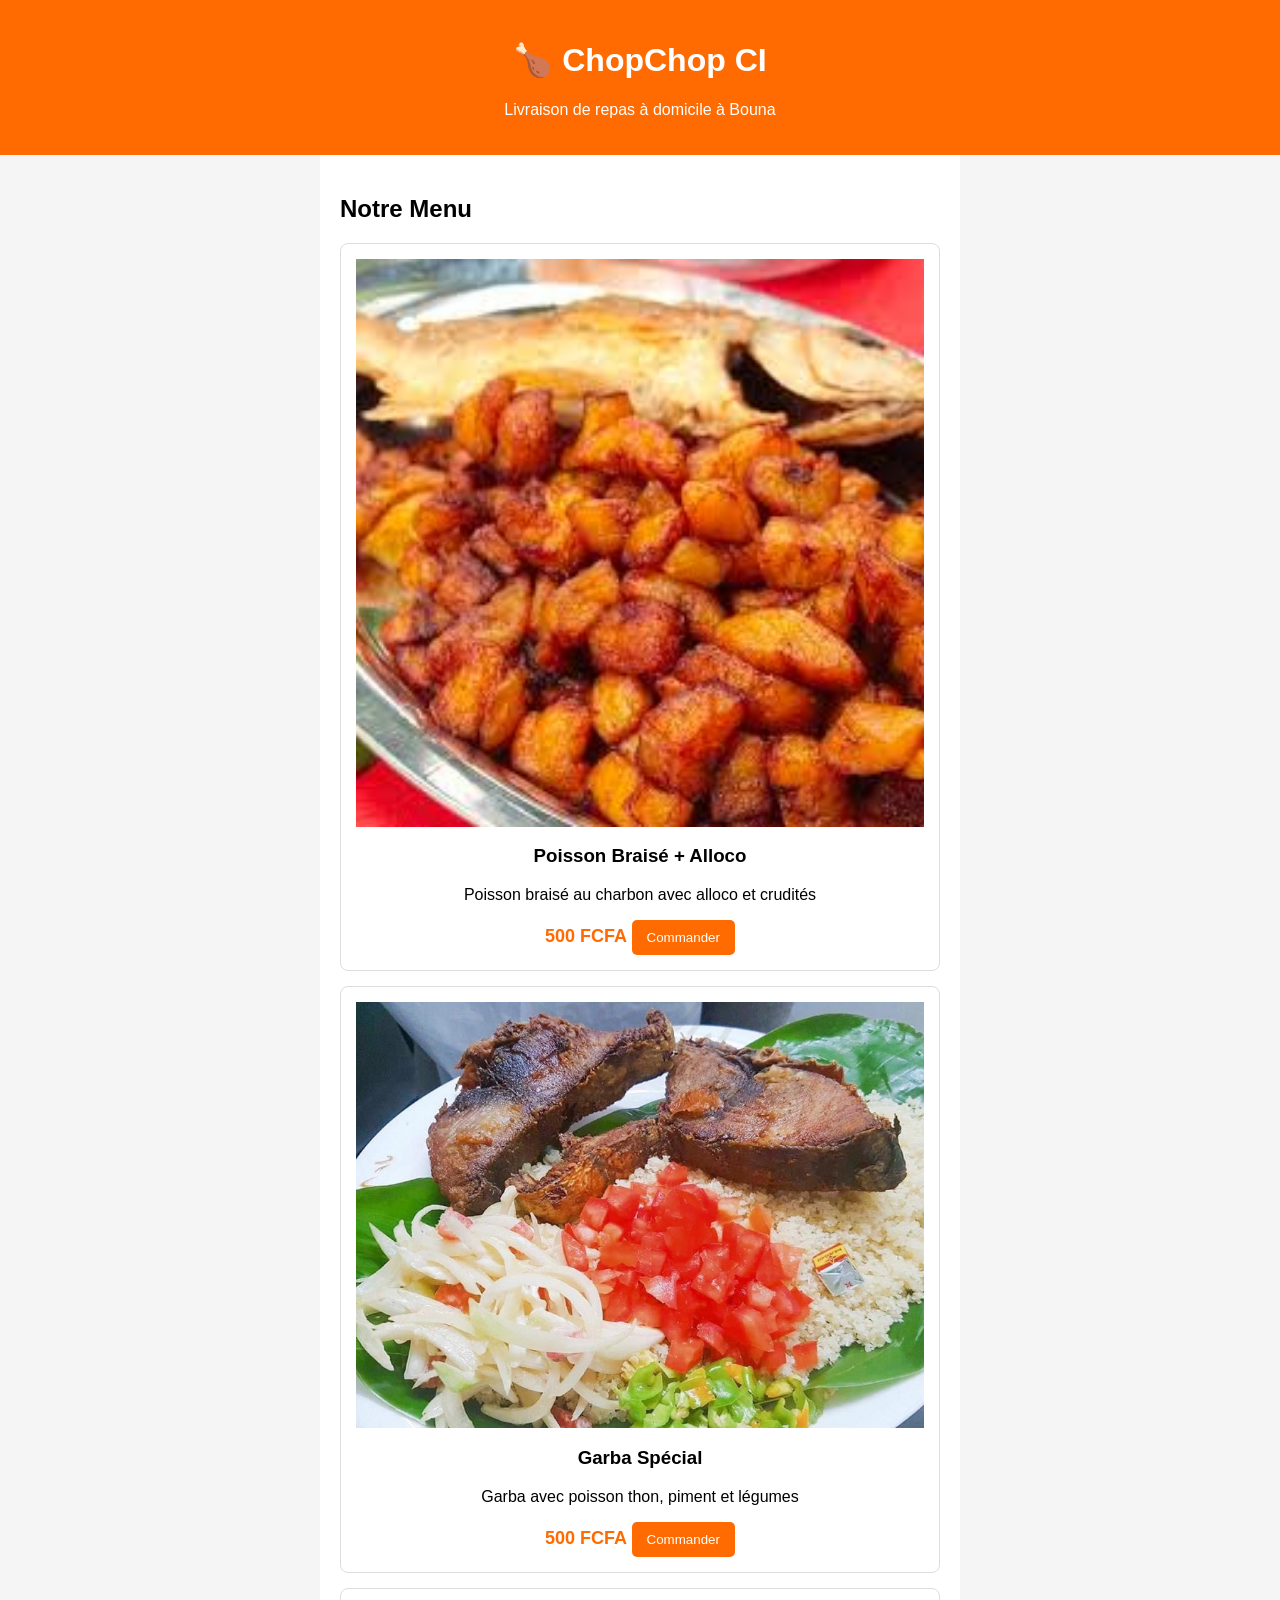
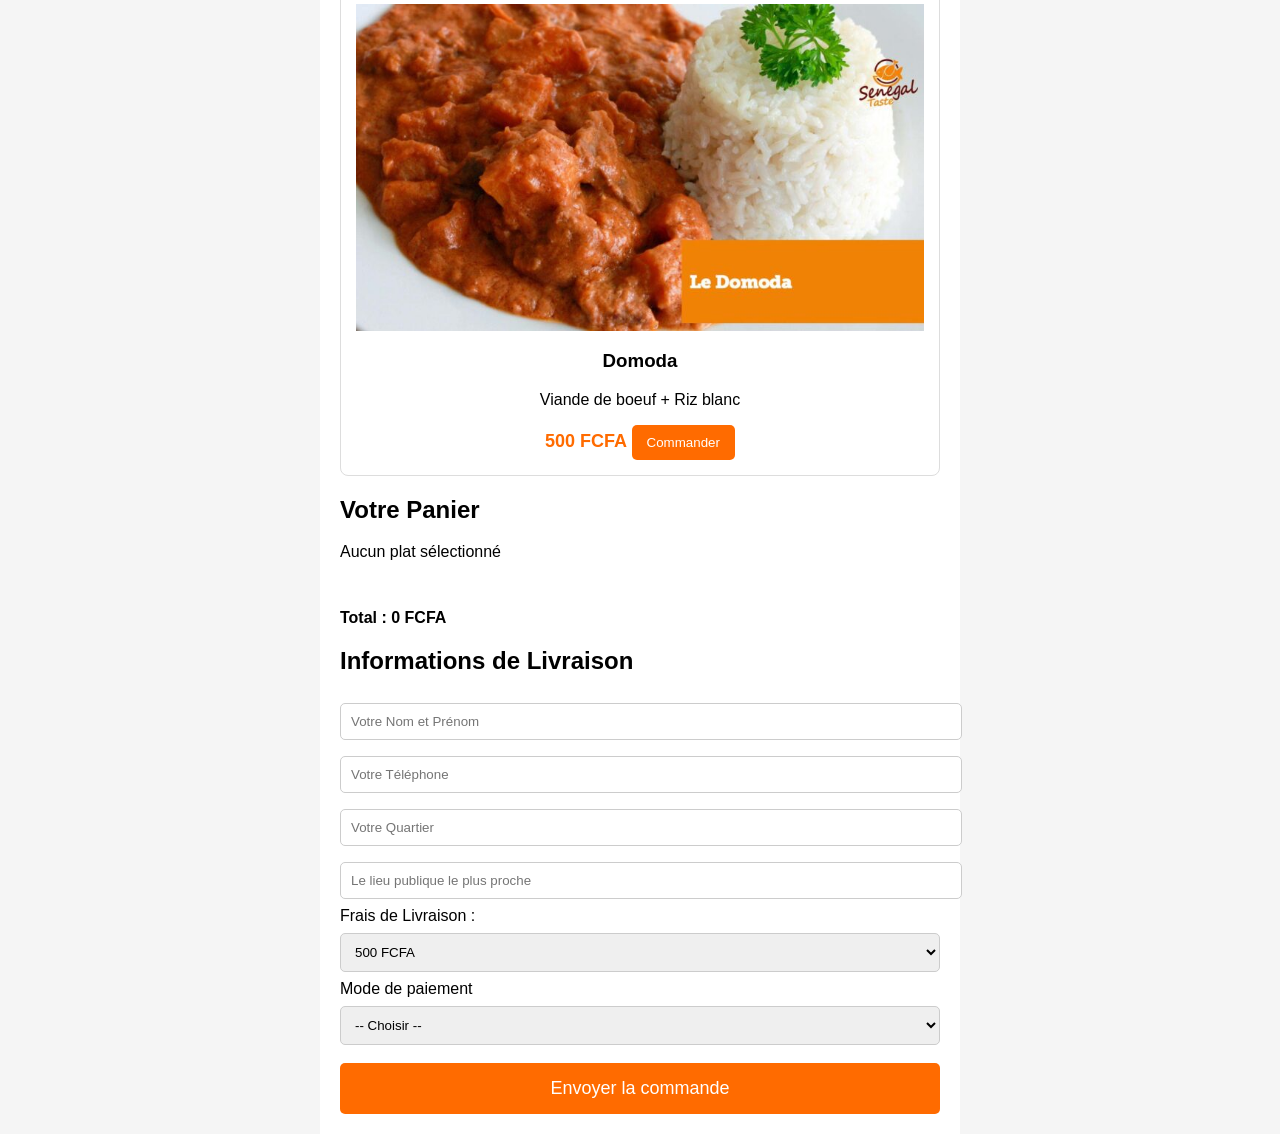
<file: index.html>
<!DOCTYPE html>
<html lang="fr">
<head>
    <meta charset="UTF-8">
    <meta name="viewport" content="width=device-width, initial-scale=1.0">
    <title>ChopChop CI - Livraison de Repas à Abidjan</title>
    <link rel="stylesheet" href="https://cdnjs.cloudflare.com/ajax/libs/font-awesome/6.5.1/css/all.min.css">
    <link rel="stylesheet" href="test1.css">
</head>
<body>
    <header>
        <h1>🍗 ChopChop CI</h1>
        <p>Livraison de repas à domicile à Bouna</p>
    </header>

    <main>
        <h2>Notre Menu</h2>
        <div class="menu-grid">
        <!-- PLAT 1 -->
        <div class="plat">
            <img src="alloco_poisson.jpeg" alt="Poulet Braisé">
            <div class="plat-info">
                <h3>Poisson Braisé + Alloco</h3>
                <p>Poisson braisé au charbon avec alloco et crudités</p>
                <span class="prix">500 FCFA</span>
                <button class="btn" onclick="ajouterPanier('Poulet Braisé + Alloco', 500)">Commander</button>
            </div>
        </div>

        <!-- PLAT 2 -->
        <div class="plat">
            <img src="garba.jpg" alt="Garba">
            <div class="plat-info">
                <h3>Garba Spécial</h3>
                <p>Garba avec poisson thon, piment et légumes</p>
                <span class="prix">500 FCFA</span>
                <button class="btn" onclick="ajouterPanier('Garba Spécial', 500)">Commander</button>
            </div>
        </div>

        <!-- PLAT 3 -->
        <div class="plat">
            <img src="Domoda.jpg" alt="Kedjenou">
            <div class="plat-info">
                <h3>Domoda </h3>
                <p>Viande de boeuf + Riz blanc</p>
                <span class="prix">500 FCFA</span>
                <button class="btn" onclick="ajouterPanier('Domoda', 500)">Commander</button>
            </div>
        </div>
    </div>

        <h2>Votre Panier</h2>
        <div id="resumeCommande" style="min-height: 50px;">Aucun plat sélectionné</div>
        <p id="totalAPayer"><b>Total : 0 FCFA</b></p>

        <h2>Informations de Livraison</h2>
        <form onsubmit="envoyerCommande(); return false;">
            <input type="text" id="nom" placeholder="Votre Nom et Prénom" required>
            <input type="tel" id="telephone" placeholder="Votre Téléphone" required>
            <input type="text" id="quartier" placeholder="Votre Quartier" required>
            <input type="text" id="lieu" placeholder="Le lieu publique le plus proche" required>
            
            <label>Frais de Livraison :</label>
            <select id="livraison" onchange="calculerTotal()">
                <option value="500">500 FCFA </option>
            </select>

            <label>Mode de paiement</label>
<select id="paiement" onchange="afficherOperateur()">
    <option value="">-- Choisir --</option>
    <option value="Mobile Money">Mobile Money</option>
    <option value="Espèces à la livraison">Espèces à la livraison</option>
    <option value="Carte">Carte</option>
</select>

<!-- Ce bloc apparaît seulement si Mobile Money est choisi -->
<div id="operateur-box" style="display:none; margin-top:10px;">
    <label>Choisir l'opérateur</label>
    <select id="operateur" onchange="afficherBoutonPaiement()">
        <option value="">-- Choisir opérateur --</option>
        <option value="Orange Money">Orange Money</option>
        <option value="MTN Mobile Money">MTN Mobile Money</option>
        <option value="Wave">Wave</option>
        <option value="Moov Money">Moov Money</option>
    </select>
</div>

<!-- Bouton Payer -->
<div id="payer-maintenant" style="display:none; margin-top:15px;">
    <button onclick="payerDirect()" style="background:#00D1FF; color:white; width:100%; padding:12px; border:none; border-radius:8px; font-weight:bold;">
        Payer maintenant avec <span id="nom-operateur"></span>
    </button>
</div>

<!-- Bouton qui apparaît quand total > 0 -->
<div id="payer-maintenant" style="display:none; margin-top:15px;">
    <button onclick="payerDirect()" style="background:#00D1FF; color:white; width:100%; padding:12px; border:none; border-radius:8px;">
        Payer maintenant avec <span id="nom-operateur"></span>
    </button>
</div>
            <button type="submit" class="btn-commander">Envoyer la commande</button>
        </form>
    </main>
    <div id="confirmation" style="display:none; background:#d4edda; color:#155724; padding:15px; border-radius:8px; margin-top:15px; text-align:center;">
    ✅ Merci pour votre commande !<br>
    Nous vous contactons sur WhatsApp dans quelques minutes.
</div>

    <!-- POP-UP CONFIRMATION -->
    <div id="popupConfirm" class="popup-overlay">
      <div class="popup-box">
        <h3>Confirmation</h3>
        <div id="recapPopup"></div>
        <div class="popup-actions">
          <button class="btn-annuler" onclick="fermerPopup()">Annuler</button>
          <button class="btn-confirmer" onclick="confirmerAjout()">Confirmer</button>
        </div>
      </div>
    </div>

    <script src="test1.js"></script>
</body>
</html>
</file>
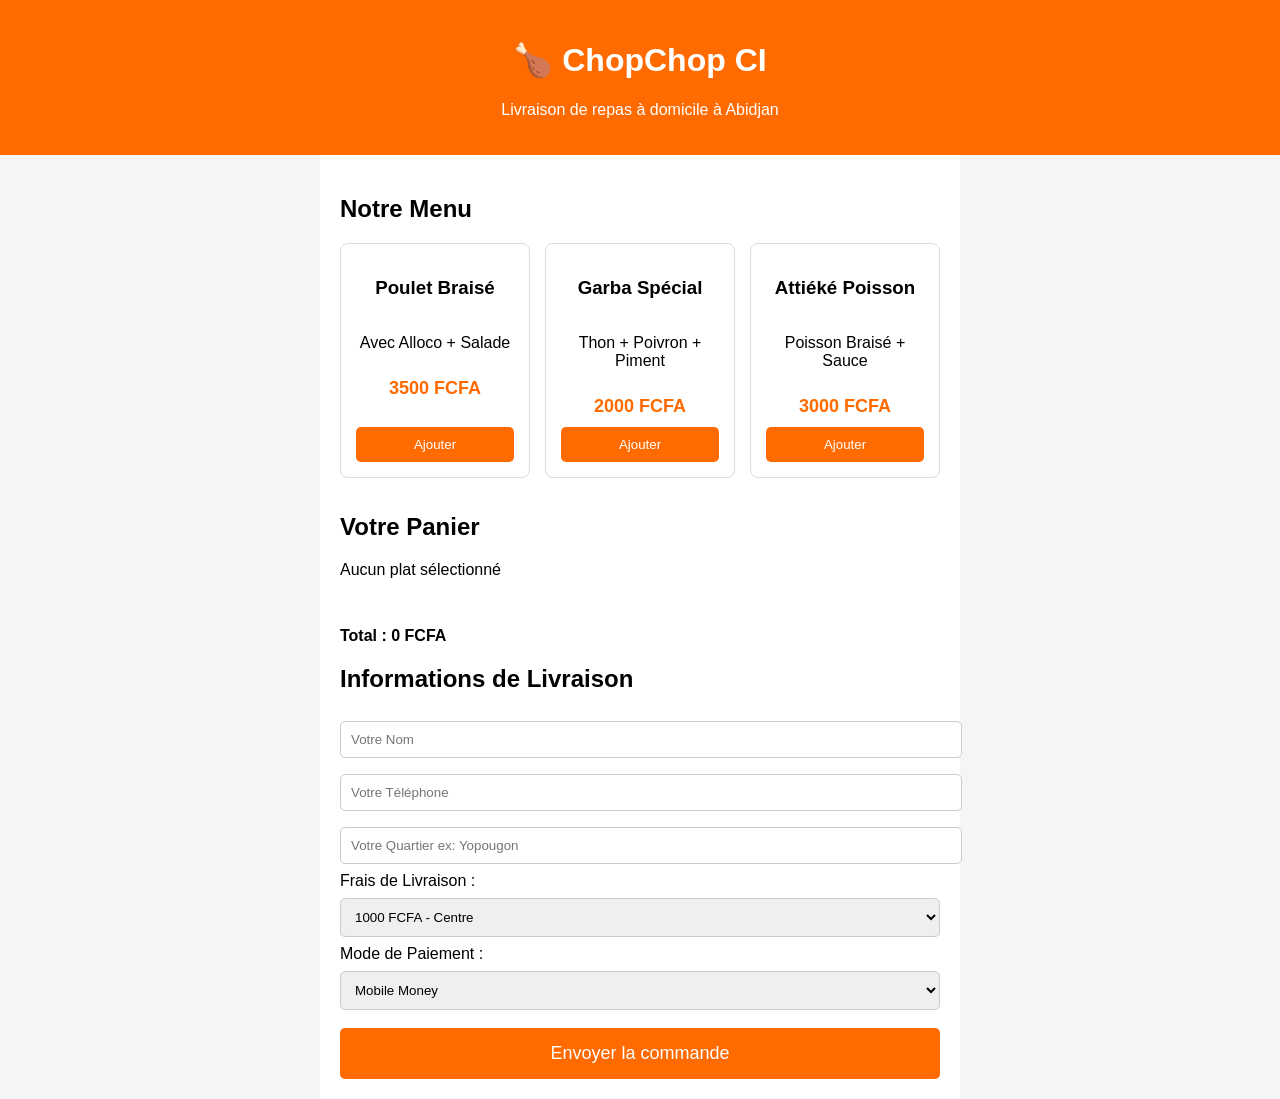
<file: test1.html>
<!DOCTYPE html>
<html lang="fr">
<head>
    <meta charset="UTF-8">
    <meta name="viewport" content="width=device-width, initial-scale=1.0">
    <title>ChopChop CI - Livraison de Repas à Abidjan</title>
    <link rel="stylesheet" href="https://cdnjs.cloudflare.com/ajax/libs/font-awesome/6.5.1/css/all.min.css">
    <link rel="stylesheet" href="test1.css">
</head>
<body>
    <header>
        <h1>🍗 ChopChop CI</h1>
        <p>Livraison de repas à domicile à Abidjan</p>
    </header>

    <main>
        <h2>Notre Menu</h2>
        <div class="plats">
            <div class="plat">
                <h3>Poulet Braisé</h3>
                <p>Avec Alloco + Salade</p>
                <p class="prix">3500 FCFA</p>
                <button onclick="ajouterPanier('Poulet Braisé', 3500)">Ajouter</button>
            </div>

            <div class="plat">
                <h3>Garba Spécial</h3>
                <p>Thon + Poivron + Piment</p>
                <p class="prix">2000 FCFA</p>
                <button onclick="ajouterPanier('Garba Spécial', 2000)">Ajouter</button>
            </div>

            <div class="plat">
                <h3>Attiéké Poisson</h3>
                <p>Poisson Braisé + Sauce</p>
                <p class="prix">3000 FCFA</p>
                <button onclick="ajouterPanier('Attiéké Poisson', 3000)">Ajouter</button>
            </div>
        </div>

        <h2>Votre Panier</h2>
        <div id="resumeCommande" style="min-height: 50px;">Aucun plat sélectionné</div>
        <p id="totalAPayer"><b>Total : 0 FCFA</b></p>

        <h2>Informations de Livraison</h2>
        <form onsubmit="envoyerCommande(); return false;">
            <input type="text" id="nom" placeholder="Votre Nom" required>
            <input type="tel" id="telephone" placeholder="Votre Téléphone" required>
            <input type="text" id="quartier" placeholder="Votre Quartier ex: Yopougon" required>
            
            <label>Frais de Livraison :</label>
            <select id="livraison" onchange="calculerTotal()">
                <option value="1000">1000 FCFA - Centre</option>
                <option value="1500">1500 FCFA - Périphérie</option>
            </select>

            <label>Mode de Paiement :</label>
            <select id="paiement">
                <option value="Mobile Money">Mobile Money</option>
                <option value="Espèces">Payer à la livraison</option>
            </select>

            <button type="submit" class="btn-commander">Envoyer la commande</button>
        </form>
    </main>

    <!-- POP-UP CONFIRMATION -->
    <div id="popupConfirm" class="popup-overlay">
      <div class="popup-box">
        <h3>Confirmation</h3>
        <div id="recapPopup"></div>
        <div class="popup-actions">
          <button class="btn-annuler" onclick="fermerPopup()">Annuler</button>
          <button class="btn-confirmer" onclick="confirmerAjout()">Confirmer</button>
        </div>
      </div>
    </div>

    <script src="test1.js"></script>
</body>
</html>
</file>
<file: test1.css>
body { font-family: Arial; margin: 0; padding: 0; background: #f5f5f5; }
header { background: #FF6B00; color: white; text-align: center; padding: 20px; }
main { padding: 20px; max-width: 600px; margin: auto; background: white; }
.plat { border: 1px solid #ddd; padding: 15px; margin-bottom: 15px; border-radius: 8px; }
.prix { color: #FF6B00; font-weight: bold; font-size: 18px; }
button { background: #FF6B00; color: white; border: none; padding: 10px 15px; border-radius: 5px; cursor: pointer; }
.btn-commander { width: 100%; padding: 15px; font-size: 18px; margin-top: 10px; }
input, select { width: 100%; padding: 10px; margin: 8px 0; border: 1px solid #ccc; border-radius: 5px; }

/* POP-UP */
.popup-overlay {
    display: none;
    position: fixed;
    top: 0; left: 0;
    width: 100%; height: 100%;
    background: rgba(0,0,0,0.6);
    z-index: 9999;
    justify-content: center;
    align-items: center;
}

.popup-box {
    background: white;
    padding: 25px;
    border-radius: 12px;
    width: 90%;
    max-width: 400px;
    text-align: center;
}

#recapPopup { margin: 15px 0; font-size: 16px; }
.popup-actions { display: flex; gap: 10px; }
.btn-annuler { flex:1; background: #ccc; color: #333; }
.btn-confirmer { flex:1; 
    background: #FF6B00; 
    color: white; 
}
.plats {
    display: grid;
    grid-template-columns: repeat(3, 1fr); /* 3 plats par ligne */
    gap: 15px;
    margin-bottom: 20px;
}

.plat {
    border: 1px solid #ddd;
    padding: 15px;
    border-radius: 8px;
    text-align: center;
    background: white;
    display: flex;
    flex-direction: column;
    justify-content: space-between;
}

.prix { 
    color: #FF6B00; 
    font-weight: bold; 
    font-size: 18px; 
    margin: 10px 0;
}

.plat button {
    margin-top: auto; /* Le bouton reste en bas */
}

/* Sur tablette : 2 plats par ligne */
@media (max-width: 768px) {
    .plats {
        grid-template-columns: repeat(2, 1fr);
    }
}

/* Sur téléphone : 1 plat par ligne */
@media (max-width: 500px) {
    .plats {
        grid-template-columns: repeat(1, 1fr);
    }
}
</file>
